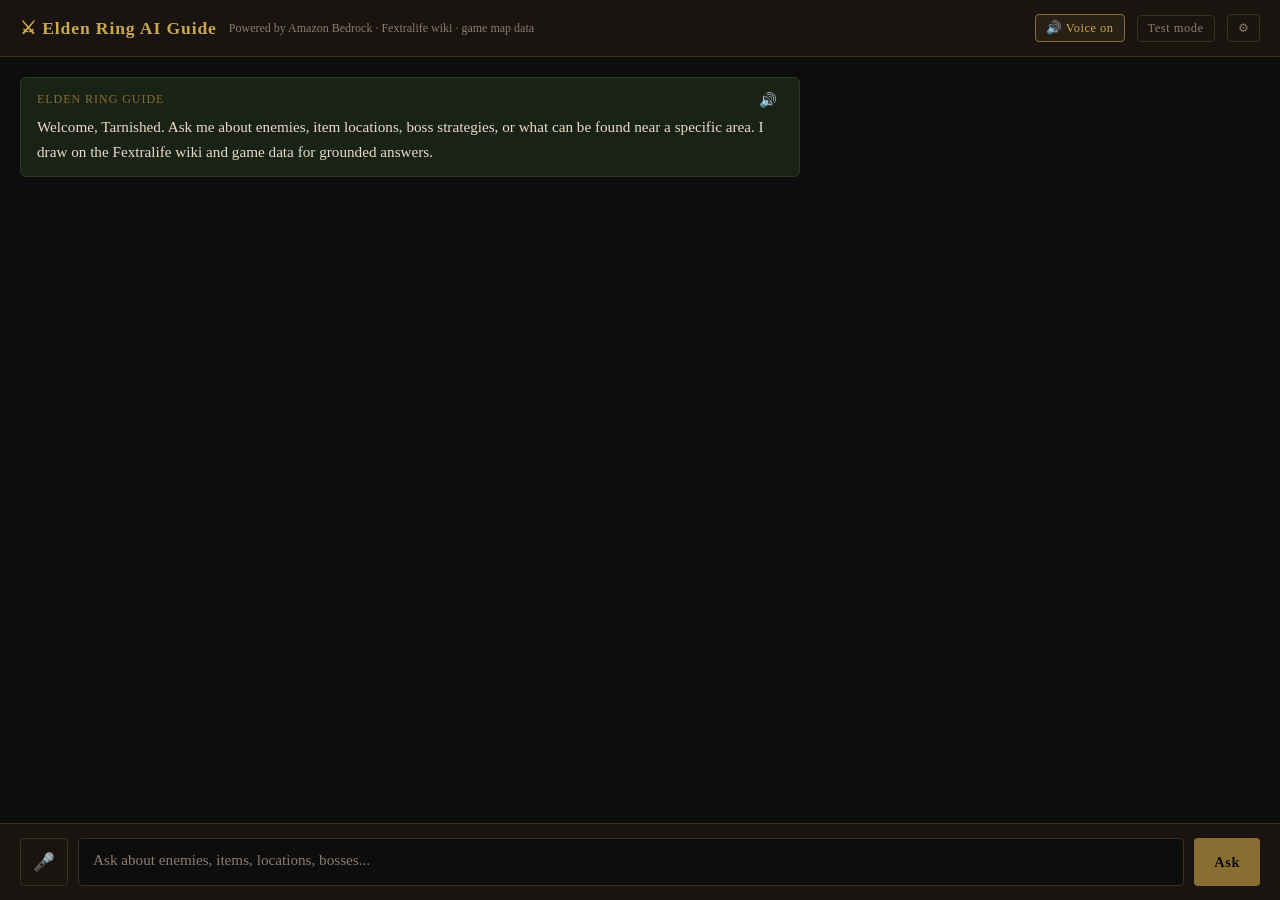
<file: web/index.html>
<!DOCTYPE html>
<html lang="en">
<head>
  <meta charset="UTF-8" />
  <meta name="viewport" content="width=device-width, initial-scale=1.0" />
  <meta name="api-endpoint" content="https://8vlhus0qmg.execute-api.us-east-1.amazonaws.com/prod" />
  <title>Elden Ring AI Guide</title>
  <link rel="stylesheet" href="css/styles.css" />
</head>
<body>

<header>
  <h1>&#9876; Elden Ring AI Guide</h1>
  <span class="subtitle">Powered by Amazon Bedrock &middot; Fextralife wiki &middot; game map data</span>
  <button id="mute-toggle" class="header-btn" title="Toggle voice playback">&#128264; Voice on</button>
  <button id="test-toggle" class="header-btn test-mode" title="Toggle test mode (canned quotes)">Test mode</button>
  <button id="gear-toggle" class="header-btn" title="Settings">&#9881;</button>
</header>

<div id="settings-panel"></div>

<div id="config-banner">
  &#9888; API endpoint not configured. Edit <code>web/index.html</code> and set the
  <code>api-endpoint</code> meta tag to your API Gateway URL from the CloudFormation outputs.
</div>

<div id="chat"></div>

<div id="input-area">
  <button id="mic" title="Click to start/stop recording (or press the configured keybind)">&#127908;</button>
  <textarea id="question" placeholder="Ask about enemies, items, locations, bosses..." rows="1"></textarea>
  <button id="send">Ask</button>
</div>

<script type="module" src="js/app.js"></script>
</body>
</html>
</file>
<file: web/css/styles.css>
:root {
  --bg: #0d0d0d;
  --surface: #1a1410;
  --surface2: #221c14;
  --border: #3d2e1e;
  --gold: #c9a84c;
  --gold-dim: #8a6d30;
  --text: #e8dcc8;
  --text-dim: #8a7d6a;
  --user-bubble: #2a1f10;
  --agent-bubble: #1a2215;
}

* { box-sizing: border-box; margin: 0; padding: 0; }

body {
  background: var(--bg);
  color: var(--text);
  font-family: 'Georgia', serif;
  display: flex;
  flex-direction: column;
  height: 100dvh;
}

header {
  background: var(--surface);
  border-bottom: 1px solid var(--border);
  padding: 14px 20px;
  display: flex;
  align-items: center;
  gap: 12px;
}

header h1 {
  font-size: 1.1rem;
  color: var(--gold);
  letter-spacing: 0.05em;
}

header .subtitle {
  font-size: 0.75rem;
  color: var(--text-dim);
  flex: 1;
}

#chat {
  flex: 1;
  overflow-y: auto;
  padding: 20px;
  display: flex;
  flex-direction: column;
  gap: 14px;
}

.bubble {
  max-width: 780px;
  padding: 12px 16px;
  border-radius: 6px;
  line-height: 1.6;
  font-size: 0.95rem;
}

.bubble.user {
  background: var(--user-bubble);
  border: 1px solid var(--border);
  align-self: flex-end;
  color: var(--text);
}

.bubble.agent {
  background: var(--agent-bubble);
  border: 1px solid #2a3a20;
  align-self: flex-start;
  color: var(--text);
  position: relative;
}

.bubble.agent .label {
  font-size: 0.75rem;
  color: var(--gold-dim);
  margin-bottom: 6px;
  letter-spacing: 0.08em;
  text-transform: uppercase;
}

.bubble.agent .sources {
  margin-top: 10px;
  border-top: 1px solid var(--border);
  padding-top: 8px;
  font-size: 0.78rem;
  color: var(--text-dim);
}

.bubble.agent .sources summary {
  cursor: pointer;
  color: var(--gold-dim);
  margin-bottom: 4px;
}

.bubble.agent .sources p {
  margin-top: 4px;
  white-space: pre-wrap;
}

.bubble.thinking {
  background: var(--surface2);
  border: 1px solid var(--border);
  align-self: flex-start;
  color: var(--text-dim);
  font-style: italic;
  font-size: 0.85rem;
  animation: pulse 1.5s ease-in-out infinite;
}

/* The transcribing indicator sits on the user (right) side. */
.bubble.thinking.transcribing {
  align-self: flex-end;
}

/* Rendered Markdown inside agent bubbles. */
.bubble.agent p { margin: 0 0 8px; }
.bubble.agent > p:last-child { margin-bottom: 0; }
.bubble.agent ul,
.bubble.agent ol { margin: 6px 0 8px; padding-left: 22px; }
.bubble.agent li { margin: 3px 0; }
.bubble.agent li::marker { color: var(--gold-dim); }
.bubble.agent strong { color: var(--gold); font-weight: 700; }
.bubble.agent em { font-style: italic; }
.bubble.agent del { color: var(--text-dim); }
.bubble.agent a { color: var(--gold); text-decoration: underline; }
.bubble.agent h1,
.bubble.agent h2,
.bubble.agent h3,
.bubble.agent h4,
.bubble.agent h5,
.bubble.agent h6 {
  margin: 12px 0 6px;
  line-height: 1.3;
  color: var(--gold);
}
.bubble.agent h1 { font-size: 1.25rem; }
.bubble.agent h2 { font-size: 1.15rem; }
.bubble.agent h3 { font-size: 1.05rem; }
.bubble.agent h4,
.bubble.agent h5,
.bubble.agent h6 { font-size: 1rem; }
.bubble.agent code {
  font-family: 'Consolas', 'Menlo', monospace;
  font-size: 0.85em;
  background: var(--surface2);
  border: 1px solid var(--border);
  border-radius: 4px;
  padding: 1px 5px;
}
.bubble.agent pre {
  background: var(--surface2);
  border: 1px solid var(--border);
  border-radius: 6px;
  padding: 10px 12px;
  margin: 8px 0;
  overflow-x: auto;
}
.bubble.agent pre code {
  border: none;
  background: none;
  padding: 0;
}
.bubble.agent blockquote {
  margin: 8px 0;
  padding-left: 12px;
  border-left: 3px solid var(--gold-dim);
  color: var(--text-dim);
}
.bubble.agent hr {
  border: none;
  border-top: 1px solid var(--border);
  margin: 12px 0;
}

@keyframes pulse { 0%,100%{opacity:1} 50%{opacity:.4} }

#input-area {
  background: var(--surface);
  border-top: 1px solid var(--border);
  padding: 14px 20px;
  display: flex;
  gap: 10px;
  align-items: center;
}

#question {
  flex: 1;
  background: var(--bg);
  border: 1px solid var(--border);
  border-radius: 4px;
  color: var(--text);
  font-family: inherit;
  font-size: 0.95rem;
  padding: 10px 14px;
  resize: none;
  height: 48px;
  line-height: 1.4;
}

#question:focus { outline: none; border-color: var(--gold-dim); }
#question::placeholder { color: var(--text-dim); }

#question.listening {
  border-color: var(--gold);
  box-shadow: 0 0 0 2px rgba(201, 168, 76, 0.25);
}

#send {
  background: var(--gold-dim);
  color: #0d0d0d;
  border: none;
  border-radius: 4px;
  padding: 0 20px;
  font-family: inherit;
  font-size: 0.9rem;
  font-weight: bold;
  cursor: pointer;
  letter-spacing: 0.04em;
  transition: background 0.15s;
  height: 48px;
}

#send:hover:not(:disabled) { background: var(--gold); }
#send:disabled { opacity: 0.4; cursor: not-allowed; }

/* Header buttons (mute, test-mode, gear) */
.header-btn {
  background: transparent;
  border: 1px solid var(--border);
  color: var(--text-dim);
  border-radius: 4px;
  padding: 5px 10px;
  font-family: inherit;
  font-size: 0.78rem;
  cursor: pointer;
  letter-spacing: 0.04em;
  transition: all 0.15s;
}

.header-btn:hover { color: var(--gold); border-color: var(--gold-dim); }
.header-btn.active { color: var(--gold); border-color: var(--gold-dim); background: rgba(201, 168, 76, 0.08); }

.header-btn.test-mode.active {
  color: #f0b050;
  border-color: #b07020;
  background: rgba(240, 176, 80, 0.1);
}

/* Mic button */
#mic {
  background: var(--surface);
  border: 1px solid var(--border);
  color: var(--text-dim);
  border-radius: 4px;
  width: 48px;
  height: 48px;
  font-size: 1.1rem;
  cursor: pointer;
  transition: all 0.15s;
}

#mic:hover { color: var(--gold); border-color: var(--gold-dim); }
#mic.recording { color: var(--gold); border-color: var(--gold); animation: pulse 1s ease-in-out infinite; }
#mic:disabled, #mic.unsupported { display: none; }

/* Speaker icon on agent bubbles */
.speaker-btn {
  background: transparent;
  border: none;
  color: var(--gold-dim);
  cursor: pointer;
  padding: 2px 6px;
  font-size: 0.9rem;
  float: right;
  margin-left: 8px;
  border-radius: 3px;
  transition: all 0.15s;
}

.speaker-btn:hover { color: var(--gold); background: rgba(201, 168, 76, 0.1); }
.speaker-btn.playing { color: var(--gold); animation: pulse 1.2s ease-in-out infinite; }

/* Settings panel (gear dropdown) */
#settings-panel {
  position: absolute;
  top: 56px;
  right: 20px;
  background: var(--surface2);
  border: 1px solid var(--border);
  border-radius: 6px;
  padding: 14px 16px;
  min-width: 260px;
  display: none;
  z-index: 100;
  box-shadow: 0 4px 16px rgba(0, 0, 0, 0.5);
}

#settings-panel.open { display: block; }

#settings-panel .row {
  display: flex;
  justify-content: space-between;
  align-items: center;
  margin: 8px 0;
  font-size: 0.85rem;
  color: var(--text);
}

#settings-panel label { color: var(--text-dim); }

#settings-panel select, #settings-panel .keybind-capture {
  background: var(--bg);
  border: 1px solid var(--border);
  color: var(--text);
  font-family: inherit;
  font-size: 0.85rem;
  padding: 4px 8px;
  border-radius: 3px;
  min-width: 110px;
  text-align: center;
}

#settings-panel .keybind-capture {
  cursor: pointer;
}

#settings-panel .keybind-capture.capturing {
  color: var(--gold);
  border-color: var(--gold);
}

/* Config banner shown when API endpoint is not set */
#config-banner {
  background: #3a1a00;
  border-bottom: 1px solid #6a3a00;
  padding: 10px 20px;
  font-size: 0.82rem;
  color: #f0a050;
  display: none;
}
</file>
